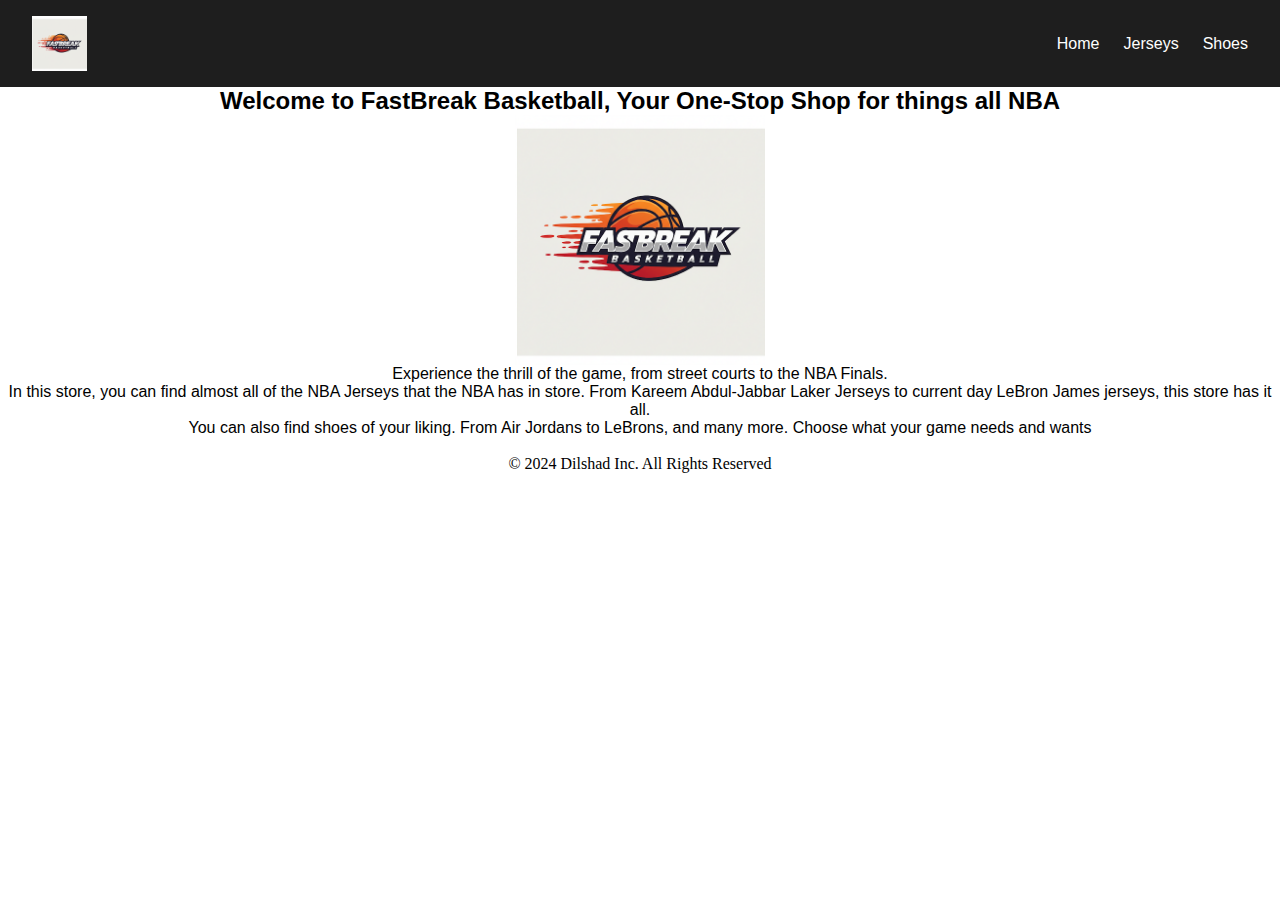
<file: index.html>
<html>
<head>
  <title>Basketball Navbar</title>
  <link rel="stylesheet" href="style.css">
</head>
<body>
  <nav class="navbar">
    <div class="logo">
      <img src="FastBreak.png" height="55">
    </div>
    <ul class="nav-links">
      <li><a href="index.html">Home</a></li>
      <li><a href="NewShop.html">Jerseys</a></li>
      <li><a href="NewShop2.html">Shoes</a></li>
    </ul>
  </nav>
  </script>
 <div class="hero-content">
      <center><h2 style="font-family: 'Franklin Gothic Medium', 'Arial Narrow', Arial, sans-serif">Welcome to FastBreak Basketball, Your One-Stop Shop for things all NBA</h2></center>
      <center><img src="FastBreak.png" height="250"></center>
      <center><p style="font-family: 'Franklin Gothic Medium', 'Arial Narrow', Arial, sans-serif">Experience the thrill of the game, from street courts to the NBA Finals.</p></center>
      <center><p style="font-family: 'Franklin Gothic Medium', 'Arial Narrow', Arial, sans-serif">In this store, you can find almost all of the NBA Jerseys that the NBA has in store. From Kareem Abdul-Jabbar Laker Jerseys to current day LeBron James jerseys, this store has it all.</p></center>
      <center><p style="font-family: 'Franklin Gothic Medium', 'Arial Narrow', Arial, sans-serif">You can also find shoes of your liking. From Air Jordans to LeBrons, and many more. Choose what your game needs and wants</p></center>
 </div>
    <br>
  
  
  <footer class="nba-footer">
    <div class="footer-content">
        <center><p>&copy; 2024 Dilshad Inc. All Rights Reserved</p></center>
    </div>
  </footer>
</body>
</html>
</file>
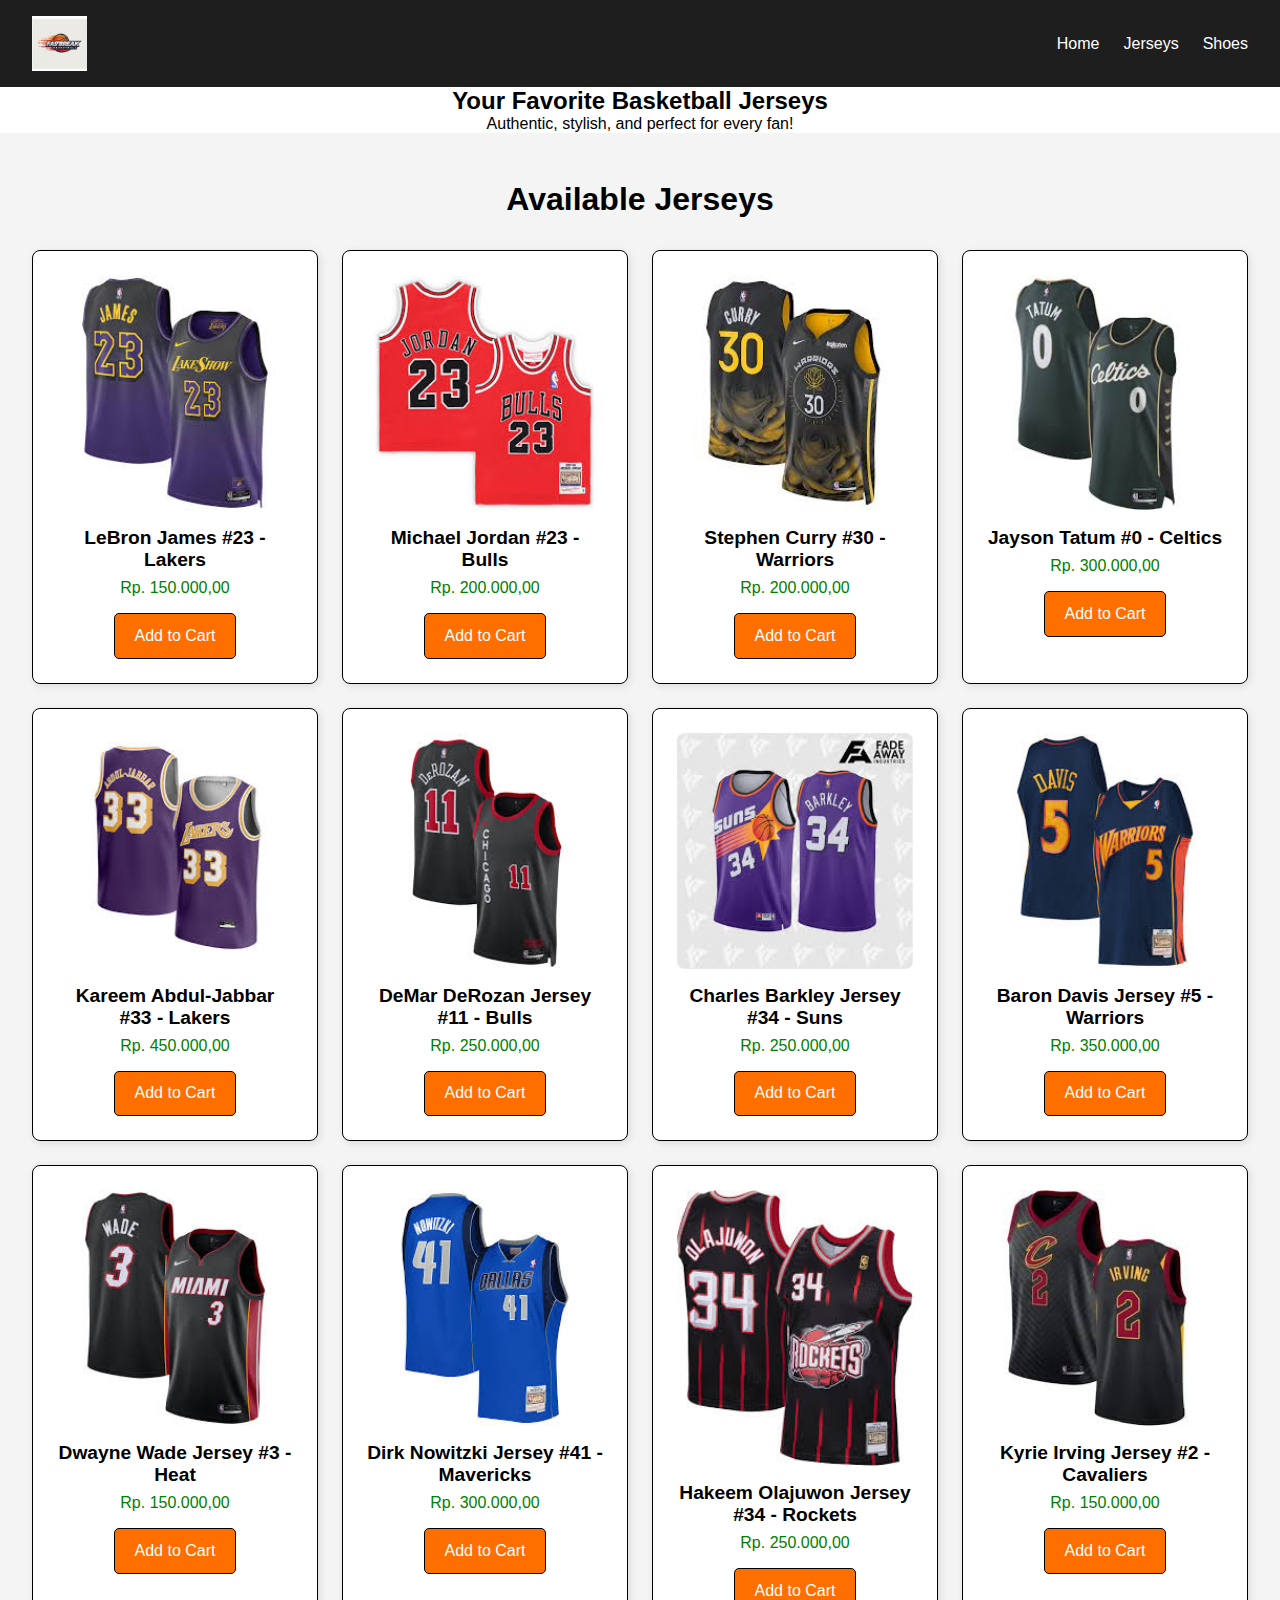
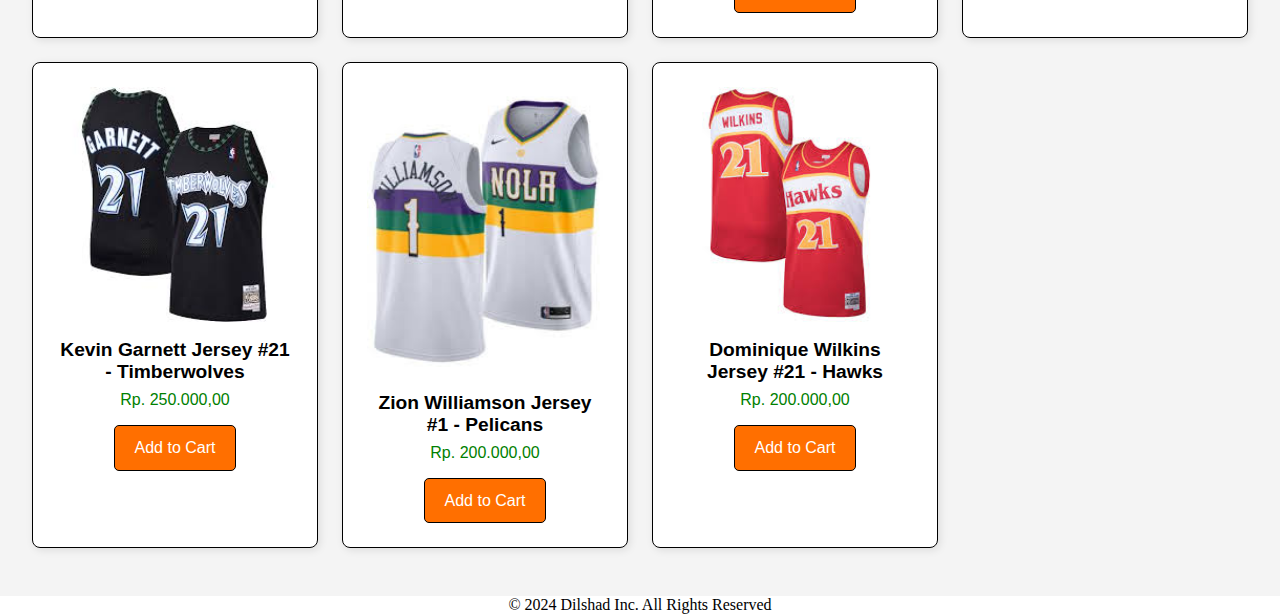
<file: NewShop.html>
<html>
<head>
  <title>Basketball Navbar</title>
  <link rel="stylesheet" href="style.css">
</head>
<body>
  <nav class="navbar">
    <div class="logo">
      <img src="FastBreak.png" height="55">
    </div>
    <ul class="nav-links">
      <li><a href="index.html">Home</a></li>
      <li><a href="NewShop.html">Jerseys</a></li>
      <li><a href="NewShop2.html">Shoes</a></li>
    </ul>
  </nav>
  </script>
  <main>
    <section class="hero">
    <center><h2 style="font-family: 'Franklin Gothic Medium', 'Arial Narrow', Arial, sans-serif">Your Favorite Basketball Jerseys</h2></center>
    <center><p style="font-family: 'Franklin Gothic Medium', 'Arial Narrow', Arial, sans-serif">Authentic, stylish, and perfect for every fan!</p></center>
    </section>

    <section id="shop" class="shop-section">
        <h2>Available Jerseys</h2>
        <div class="jersey-grid">
          <div class="jersey-card">
            <img src="lebron23.jpg" alt="Lakers 2024/25 City Edition LeBron Jersey">
            <h3>LeBron James #23 - Lakers</h3>
            <p>Rp. 150.000,00</p>
            <button>Add to Cart</button>
          </div>
          <div class="jersey-card">
            <img src="jordan23.jpg" alt="Bulls 1998 Jordan Jersey">
            <h3>Michael Jordan #23 - Bulls</h3>
            <p>Rp. 200.000,00</p>
            <button>Add to Cart</button>
          </div>
          <div class="jersey-card">
            <img src="curry30.jpg" alt="Warriors 2022/23 City Edition Curry Jersey">
            <h3>Stephen Curry #30 - Warriors</h3>
            <p>Rp. 200.000,00</p>
            <button>Add to Cart</button>
          </div>
          <div class="jersey-card">
            <img src="tatum0.jpg" alt="Celtics 2022/23 City Edition Tatum Jersey">
            <h3>Jayson Tatum #0 - Celtics</h3>
            <p>Rp. 300.000,00</p>
            <button>Add to Cart</button>
          </div>
          <div class="jersey-card">
            <img src="kareem33.jpeg" alt="Showtime Lakers Kareem Jersey">
            <h3>Kareem Abdul-Jabbar #33 - Lakers</h3>
            <p>Rp. 450.000,00</p>
            <button>Add to Cart</button>
        </div>
        <div class="jersey-card">
          <img src="cityderozan11.jpeg" alt="Bulls 2023/24 City Edition DeRozan Jersey">
          <h3>DeMar DeRozan Jersey #11 - Bulls</h3>
          <p>Rp. 250.000,00</p>
          <button>Add to Cart</button>
      </div>
      <div class="jersey-card">
        <img src="chuck34.jpeg" alt="Suns Charles Barkley Jersey">
        <h3>Charles Barkley Jersey #34 - Suns</h3>
        <p>Rp. 250.000,00</p>
        <button>Add to Cart</button>
    </div>
    <div class="jersey-card">
      <img src="WeBelieveBaron5.jpeg" alt="We Believe Warriors Baron Davis Jersey">
      <h3>Baron Davis Jersey #5 - Warriors</h3>
      <p>Rp. 350.000,00</p>
      <button>Add to Cart</button>
  </div>
  <div class="jersey-card">
    <img src="dwade3.jpeg" alt="Heat Dwayne Wade Jersey">
    <h3>Dwayne Wade Jersey #3 - Heat</h3>
    <p>Rp. 150.000,00</p>
    <button>Add to Cart</button>
</div>
<div class="jersey-card">
  <img src="dirk41.jpeg" alt="Mavericks Dirk Nowitzki Jersey">
  <h3>Dirk Nowitzki Jersey #41 - Mavericks</h3>
  <p>Rp. 300.000,00</p>
  <button>Add to Cart</button>
</div>
<div class="jersey-card">
  <img src="hakeem34.jpeg" alt="Rockets Hakeem Olajuwon Jersey">
  <h3>Hakeem Olajuwon Jersey #34 - Rockets</h3>
  <p>Rp. 250.000,00</p>
  <button>Add to Cart</button>
</div>
<div class="jersey-card">
  <img src="kyrie2.jpeg" alt="Cavaliers Kyrie Irving Jersey">
  <h3>Kyrie Irving Jersey #2 - Cavaliers</h3>
  <p>Rp. 150.000,00</p>
  <button>Add to Cart</button>
</div>
<div class="jersey-card">
  <img src="kg21.jpeg" alt="TWolves Kevin Garnett Jersey">
  <h3>Kevin Garnett Jersey #21 - Timberwolves</h3>
  <p>Rp. 250.000,00</p>
  <button>Add to Cart</button>
</div>
<div class="jersey-card">
  <img src="zion1.jpeg" alt="Pelicans Zion Williamson Jersey">
  <h3>Zion Williamson Jersey #1 - Pelicans</h3>
  <p>Rp. 200.000,00</p>
  <button>Add to Cart</button>
</div>
<div class="jersey-card">
  <img src="dominique21.jpeg" alt="Hawks Dominique Wilkins Jersey">
  <h3>Dominique Wilkins Jersey #21 - Hawks</h3>
  <p>Rp. 200.000,00</p>
  <button>Add to Cart</button>
</div>
      </section>
    </section>
  </main>
  <footer class="nba-footer">
    <div class="footer-content">
        <center><p>&copy; 2024 Dilshad Inc. All Rights Reserved</p></center>
    </div>
  </footer>
</file>
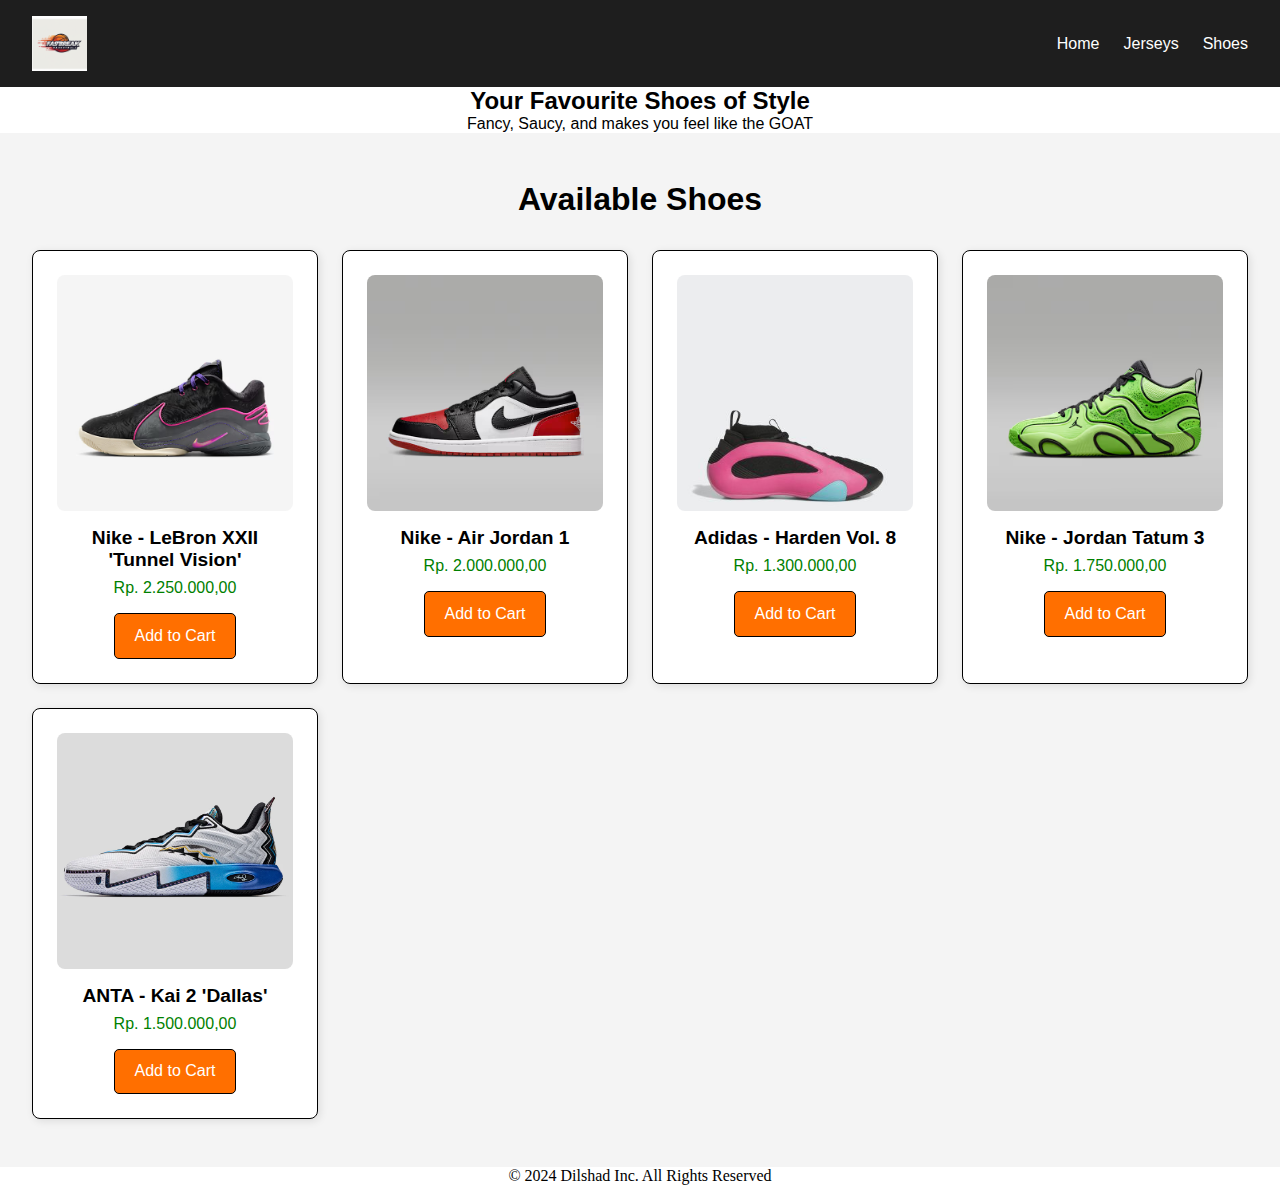
<file: NewShop2.html>
<html>
<head>
  <title>Basketball Navbar</title>
  <link rel="stylesheet" href="style.css">
</head>
<body>
  <nav class="navbar">
    <div class="logo">
      <img src="FastBreak.png" height="55">
    </div>
    <ul class="nav-links">
      <li><a href="index.html">Home</a></li>
      <li><a href="NewShop.html">Jerseys</a></li>
      <li><a href="NewShop2.html">Shoes</a></li>
    </ul>
  </nav>
  </script>
  <main>
    <section class="hero">
    <center><h2 style="font-family: 'Franklin Gothic Medium', 'Arial Narrow', Arial, sans-serif">Your Favourite Shoes of Style</h2></center>
    <center><p style="font-family: 'Franklin Gothic Medium', 'Arial Narrow', Arial, sans-serif">Fancy, Saucy, and makes you feel like the GOAT</p></center>
    </section>

    <section id="shop" class="shop-section">
        <h2>Available Shoes</h2>
        <div class="jersey-grid">
          <div class="jersey-card">
            <img src="lebron_xxii-tunnelvision.jpg" alt="LeBron XXII 'Tunnel Vision'">
            <h3>Nike - LeBron XXII 'Tunnel Vision'</h3>
            <p>Rp. 2.250.000,00</p>
            <button>Add to Cart</button>
          </div>
          <div class="jersey-card">
            <img src="air-jordan-1.jpg" alt="Air Jordan 1">
            <h3>Nike - Air Jordan 1</h3>
            <p>Rp. 2.000.000,00</p>
            <button>Add to Cart</button>
          </div>
          <div class="jersey-card">
            <img src="harden-vol-8.jpg" alt="Harden Vol. 8">
            <h3>Adidas - Harden Vol. 8</h3>
            <p>Rp. 1.300.000,00</p>
            <button>Add to Cart</button>
          </div>
          <div class="jersey-card">
            <img src="jordan-tatum-3.jpg" alt="Jordan Tatum 3">
            <h3>Nike - Jordan Tatum 3</h3>
            <p>Rp. 1.750.000,00</p>
            <button>Add to Cart</button>
          </div>
          <div class="jersey-card">
            <img src="anta-kai-2-nico-harrison.jpg" alt="ANTA Kai 2 'Dallas'">
            <h3>ANTA - Kai 2 'Dallas'</h3>
            <p>Rp. 1.500.000,00</p>
            <button>Add to Cart</button>
        </div>
      </section>
    </section>
  </main>
  <footer class="nba-footer">
    <div class="footer-content">
        <center><p>&copy; 2024 Dilshad Inc. All Rights Reserved</p></center>
    </div>
  </footer>
</file>
<file: style.css>
.carousel {
    position: relative;
    width: 80%;
    max-width: 600px;
    margin: auto;
    overflow: hidden;
}

.slides {
    display: flex;
    transition: transform 0.5s ease;
}

.slide {
    min-width: 100%;
    box-sizing: border-box;
}

.carousel-controls {
    position: absolute;
    top: 50%;
    width: 100%;
    display: flex;
    justify-content: space-between;
    transform: translateY(-50%);
}

.carousel-controls button {
    background-color: rgba(0, 0, 0, 0.5);
    border: none;
    color: white;
    padding: 10px;
    cursor: pointer;
}
* {
    margin: 0;
    padding: 0;
    box-sizing: border-box;
  }
  
  .navbar {
    display: flex;
    justify-content: space-between;
    align-items: center;
    background: #1e1e1e;
    color: white;
    padding: 1rem 2rem;
    font-family: 'Franklin Gothic Medium', 'Arial Narrow', Arial, sans-serif;
    position: sticky; 
    top: 0; 
    z-index: 1000; 
  }
  
  .logo {
    font-size: 1.5rem;
    font-weight: bold;
  }
  
  .nav-links {
    list-style: none;
    display: flex;
    gap: 1.5rem;
  }
  
  .nav-links a {
    text-decoration: none;
    color: white;
    font-size: 1rem;
    transition: color 0.3s ease;
  }
  
  .nav-links a:hover {
    color: orange;
  }
  .shop-section {
    padding: 3rem 2rem;
    background-color: #f4f4f4;
    text-align: center;
    font-family: 'Franklin Gothic Medium', 'Arial Narrow', Arial, sans-serif;
  }
  
  .shop-section h2 {
    font-size: 2rem;
    margin-bottom: 2rem;
    font-weight: bold;
    font-family: 'Franklin Gothic Medium', 'Arial Narrow', Arial, sans-serif;
  }
  
  .jersey-grid {
    display: grid;
    grid-template-columns: repeat(auto-fit, minmax(250px, 1fr));
    gap: 1.5rem;
  }
  
  .jersey-card {
    background: white;
    padding: 1.5rem;
    border: 1px solid #000000;
    box-shadow: 2px 2px 8px rgba(0, 0, 0, 0.1);
    border-radius: 8px;
    text-align: center;
    font-family: 'Franklin Gothic Medium', 'Arial Narrow', Arial, sans-serif;
    transition: transform 0.3s ease, box-shadow 0.3s ease;
  }
  
  .jersey-card img {
    width: 100%;
    height: auto;
    border-radius: 8px;
    margin-bottom: 1rem;
  }
  
  .jersey-card h3 {
    font-size: 1.2rem;
    margin-bottom: 0.5rem;
    font-weight: bold;
  }
  
  .jersey-card p {
    font-size: 1rem;
    color: green;
    margin-bottom: 1rem;
    font-family: 'Franklin Gothic Medium', 'Arial Narrow', Arial, sans-serif;
  }
  
  .jersey-card button {
    padding: 0.8rem 1.2rem;
    background-color: #ff6f00;
    color: white;
    border: 1px solid #000000;
    border-radius: 5px;
    font-size: 1rem;
    cursor: pointer;
    transition: background 0.3s ease;
  }
  
  .jersey-card button:hover {
    background-color: #cc5800;
  }
  
  .jersey-card:hover {
    transform: translateY(-5px);
    box-shadow: 4px 4px 12px rgba(0, 0, 0, 0.2);
  }
</file>
